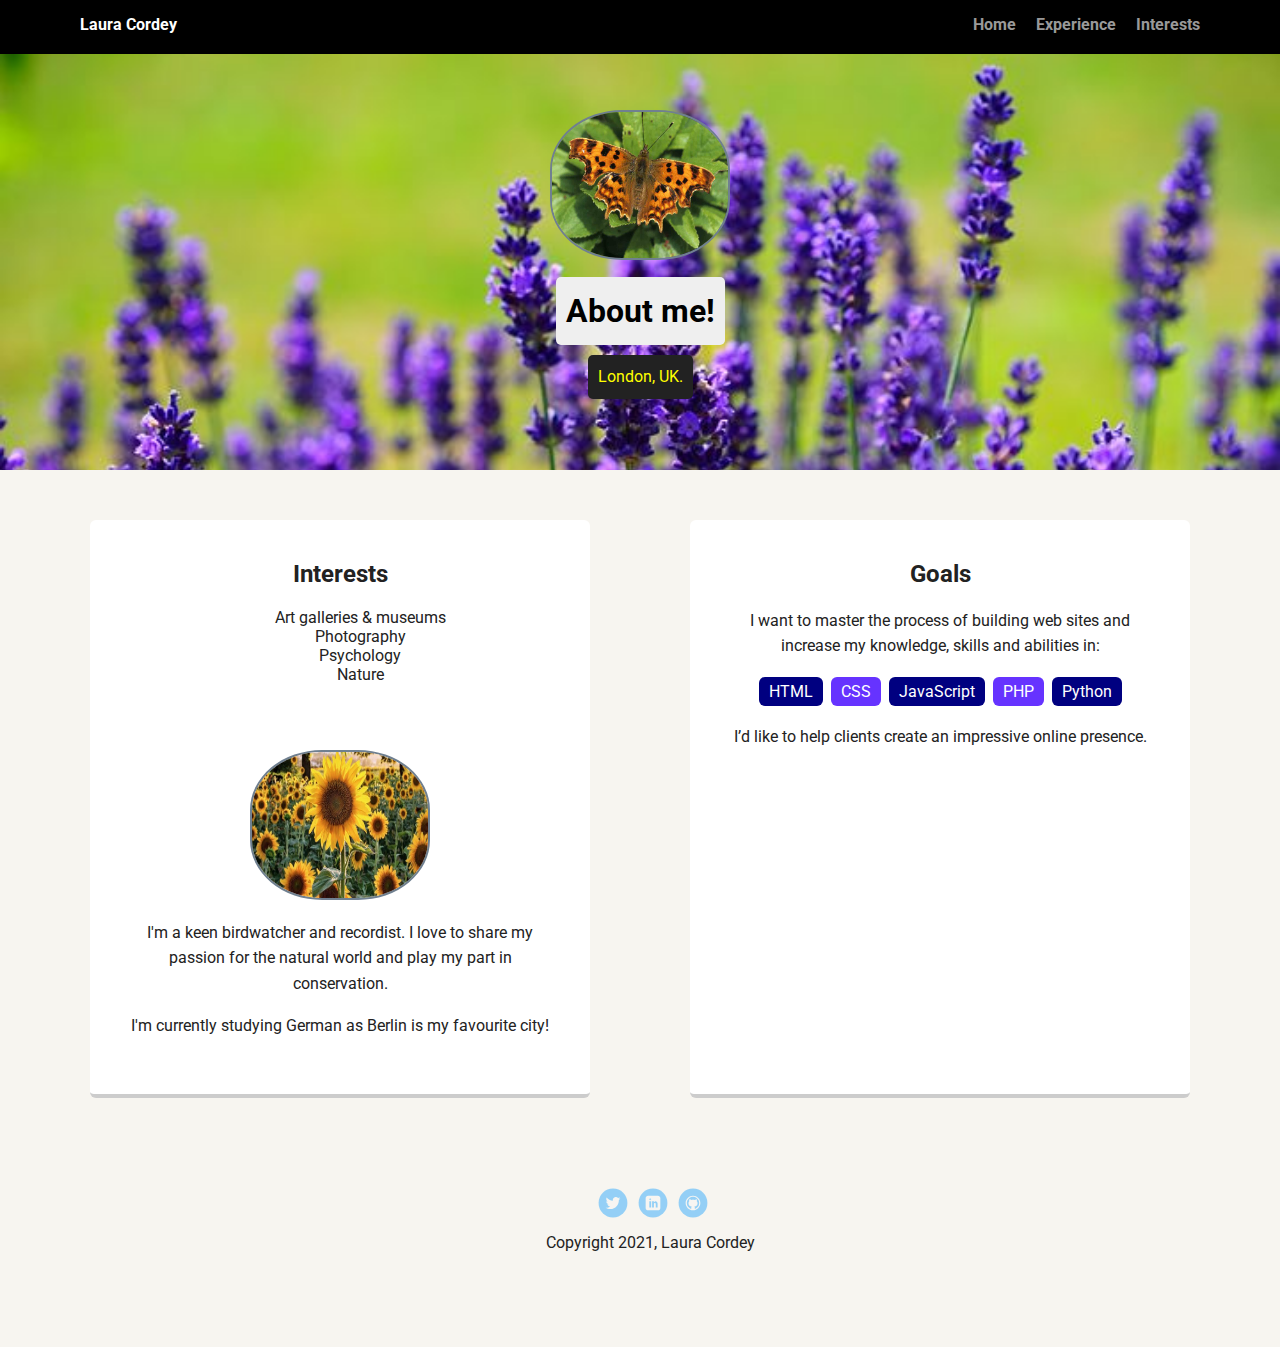
<file: interests.html>
<!doctype html>
<html lang="en">

<head>
    <meta charset="utf-8">
    <title>Laura C Interests Page</title>
    <meta name="viewport" content="width=device-width, initial-scale=1.0">
    <link rel="stylesheet" href="styles.css">
    <link href="https://fonts.googleapis.com/css?family=Muli%7CRoboto:400,300,500,700,900" rel="stylesheet">
</head>

<body>

    <nav class="main-nav">
        <ul class="nav">
            <li class="name">Laura Cordey</li>
            <li><a href="index.html">Home</a></li>
            <li><a href="experience.html">Experience</a></li>
            <li><a href="interests.html">Interests</a></li>
        </ul>
    </nav>

    <header>
        <img src="img/rsz_comma.jpg" alt="Image of comma butterfly" class="profile-image">
        <h1 class="tag name">About me!</h1>
        <p class="tag location">London, UK.</p>
    </header>

    <main class="flex">
        <section class="card">
            <h2>Interests</h2>
            <ul>
                <li>Art galleries & museums</li>
                <li>Photography</li>
                <li>Psychology</li>
                <li>Nature</li>
            </ul>
            <img src="img/rsz_sunflowers.jpg" alt="image of a field of sunflowers" class="interests-img">
            <p>I'm a keen birdwatcher and recordist. I love to share my passion for the natural world and play my part in conservation.</p>
            <p>I'm currently studying German as Berlin is my favourite city!</p>
        </section>

        <section class="card">
            <h2>Goals</h2>
            <p>I want to master the process of building web sites and increase my knowledge, skills and abilities in:</p>
            <ul class="skills">
                <li>HTML</li>
                <li>CSS</li>
                <li>JavaScript</li>
                <li>PHP</li>
                <li>Python</li>
            </ul>
            <p>I’d like to help clients create an impressive online presence.</p>
        </section>

    </main>
    <footer>
        <ul>
            <li><a href="https://twitter.com/frogandhandbag" target="_blank" class="social twitter">Twitter</a></li>
            <li><a href="https://www.linkedin.com/in/laura-cordey-3706b8203/" target="_blank" class="social linkedin">LinkedIn</a></li>
            <li><a href="https://github.com/Longwool" target="_blank" class="social github">Github</a></li>
        </ul>
        <p class="copyright">Copyright 2021, Laura Cordey</p>
    </footer>
</body>

</html>
</file>
<file: styles.css>
/* Global Layout Set-up */

* {
    box-sizing: border-box;
}

body {
    margin: 0;
    padding: 0;
    text-align: center;
    font-family: 'Roboto', sans-serif;
    color: #222;
    background: #f7f5f0;
}


/* Link Styles */

a {
    text-decoration: none;
    color: #999;
}

a:hover {
    color: #6633ff;
}


/* Section Styles */

.main-nav {
    width: 100%;
    background: black;
    min-height: 30px;
    padding: 10px;
    position: fixed;
    text-align: center;
}

.nav {
    display: flex;
    justify-content: space-around;
    font-weight: 700;
    list-style-type: none;
    margin: 0 auto;
    padding: 0;
}

.nav .name {
    display: block;
    margin-right: auto;
    color: white;
}

.nav li {
    padding: 5px 10px 10px 10px;
}

.nav a {
    transition: all .5s;
}

.nav a:hover {
    color: white
}

header {
    text-align: center;
    background: url('img/lavender.jpg') no-repeat top center;
    background-size: cover;
    overflow: hidden;
    padding-top: 60px;
}

header {
    line-height: 1.5;
}

header .profile-image, .interests-img {
    margin-top: 50px;
    max-width: 180px;
    height: 150px;
    border-radius: 40%;
    border: 2px solid slategrey;
    transition: all .5s;
}

header .profile-image:hover {
    transform: scale(1) rotate(3deg);
}


.tag {
    background-color: #efefef;
    color: black;
    padding: 10px;
    border-radius: 5px;
    display: table;
    margin: 10px auto;
}

.location {
    background-color: #222;
    color: yellow;
}

.card {
    margin: 30px;
    padding: 20px 40px 40px;
    max-width: 500px;
    text-align: center;
    background: #fff;
    border-bottom: 4px solid #ccc;
    border-radius: 6px;
    transition: all .5s;
    list-style: none;
}

.card li    {
    list-style: none;
}

.card:hover {
    border-color: navy;
}

ul.skills {
    padding: 0;
    text-align: center;
}

.skills li {
    border-radius: 6px;
    display: inline-block;
    background: #6633ff;
    color: white;
    padding: 5px 10px;
    margin: 2px;

}

.skills li:nth-child(odd) {
    background: navy;
}

footer {
    width: 100%;
    min-height: 30px;
    padding: 20px 0 40px 20px;
}

footer .copyright {
    top: -8px;
    font-size: .75em;
}

footer ul {
    list-style-type: none;
    margin: 0;
    padding: 0;
}

footer ul li {
    display: inline-block;
}

a.social {
    display: inline-block;
    text-indent: -9999px;
    margin-left: 5px;
    width: 30px;
    height: 30px;
    background-size: 30px 30px;
    opacity: .4;
    transition: all .5s;

}

a.twitter {
    background-image: url(img/twitter.svg);
}

a.linkedin {
    background-image: url(img/linkedin.svg);
}

a.github {
    background-image: url(img/github.svg);
}

a.social:hover {
    opacity: 1;
}

.clearfix {
    clear: both;
}


/* Styles for larger screens */

@media screen and (min-width: 720px) {
    .flex {
        display: -ms-flexbox;
        /* TWEENER - IE 10 */
        display: flex;
        max-width: 1200px;
        -ms-flex-pack: distribute;
        justify-content: space-around;
        margin: 0 auto;
    }
    header {
        min-height: 470px;
    }
    .nav {
        max-width: 1200px;
        padding: 0 30px;
    }
    main {
        padding-top: 20px;
    }
    main p {
        line-height: 1.6em;
    }
    footer {
        font-size: 1.3em;
        max-width: 1200px;
        margin: 40px auto;
    }
}
</file>
